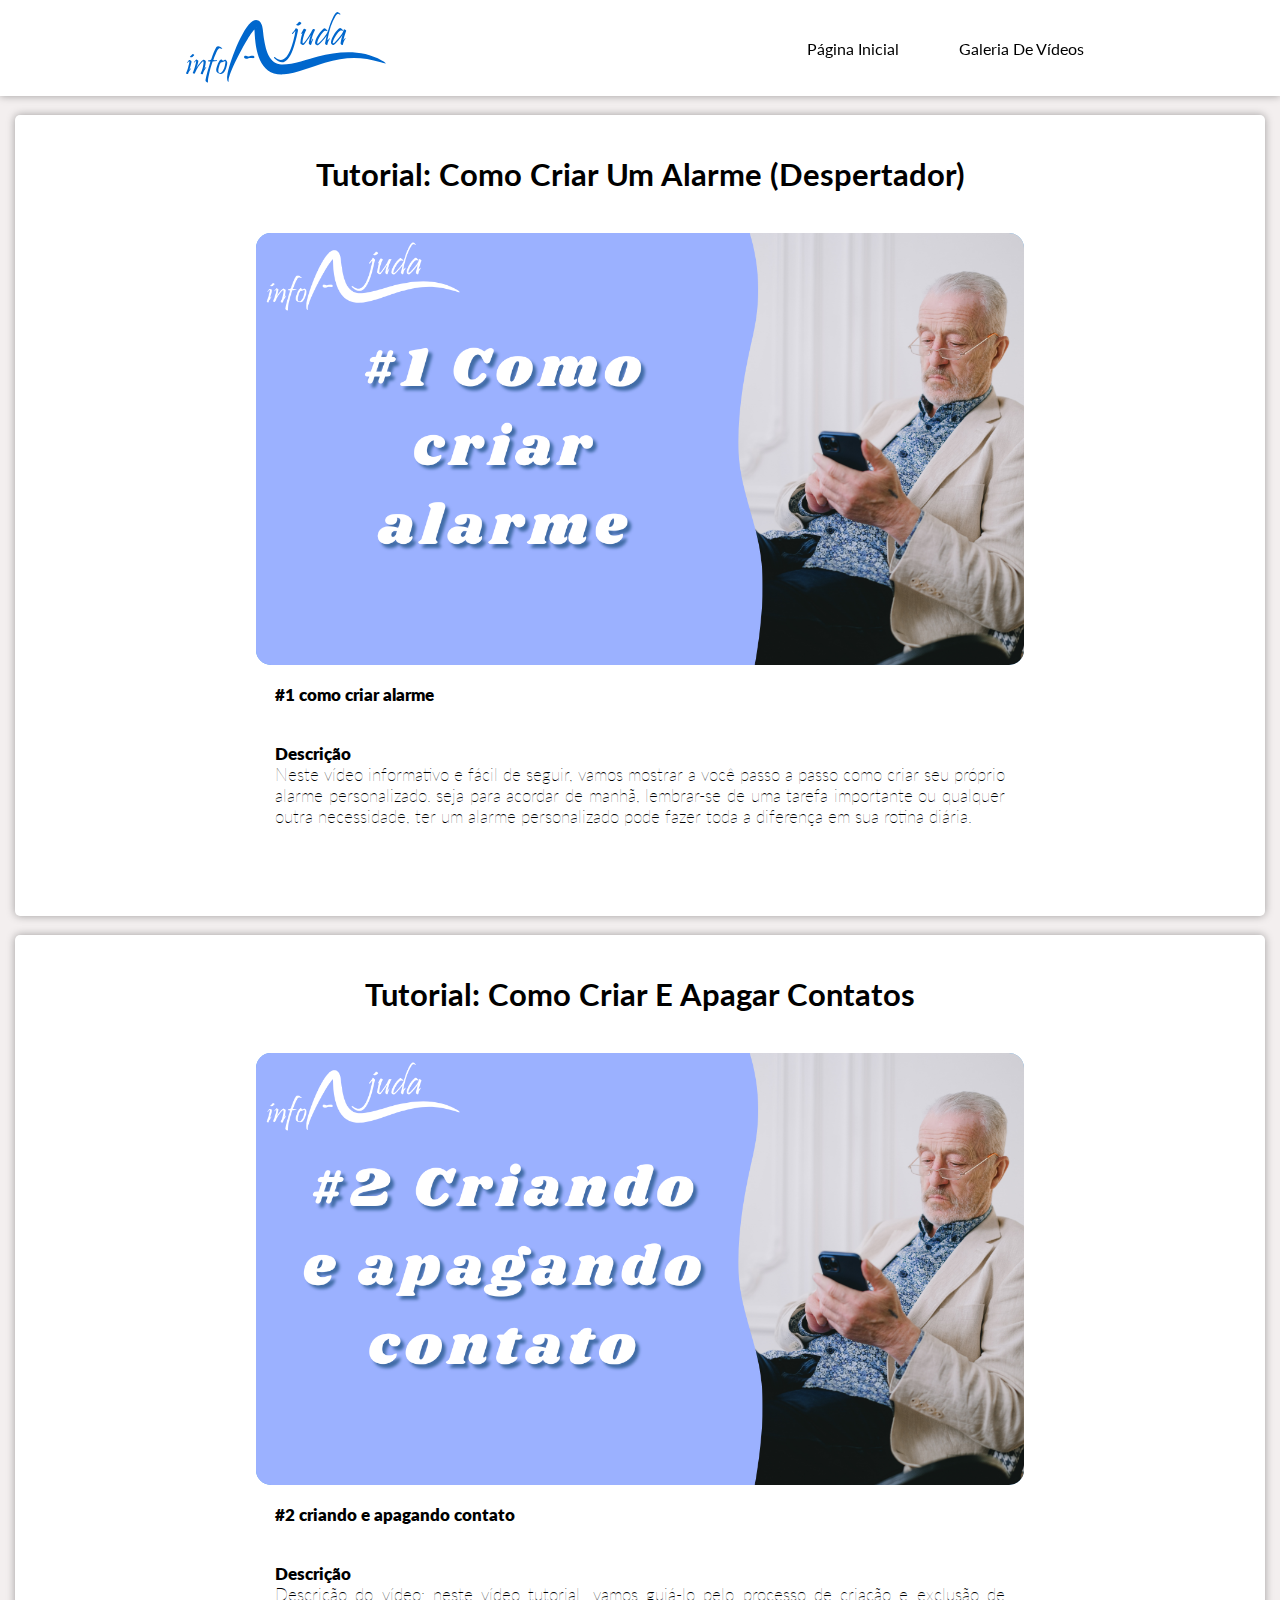
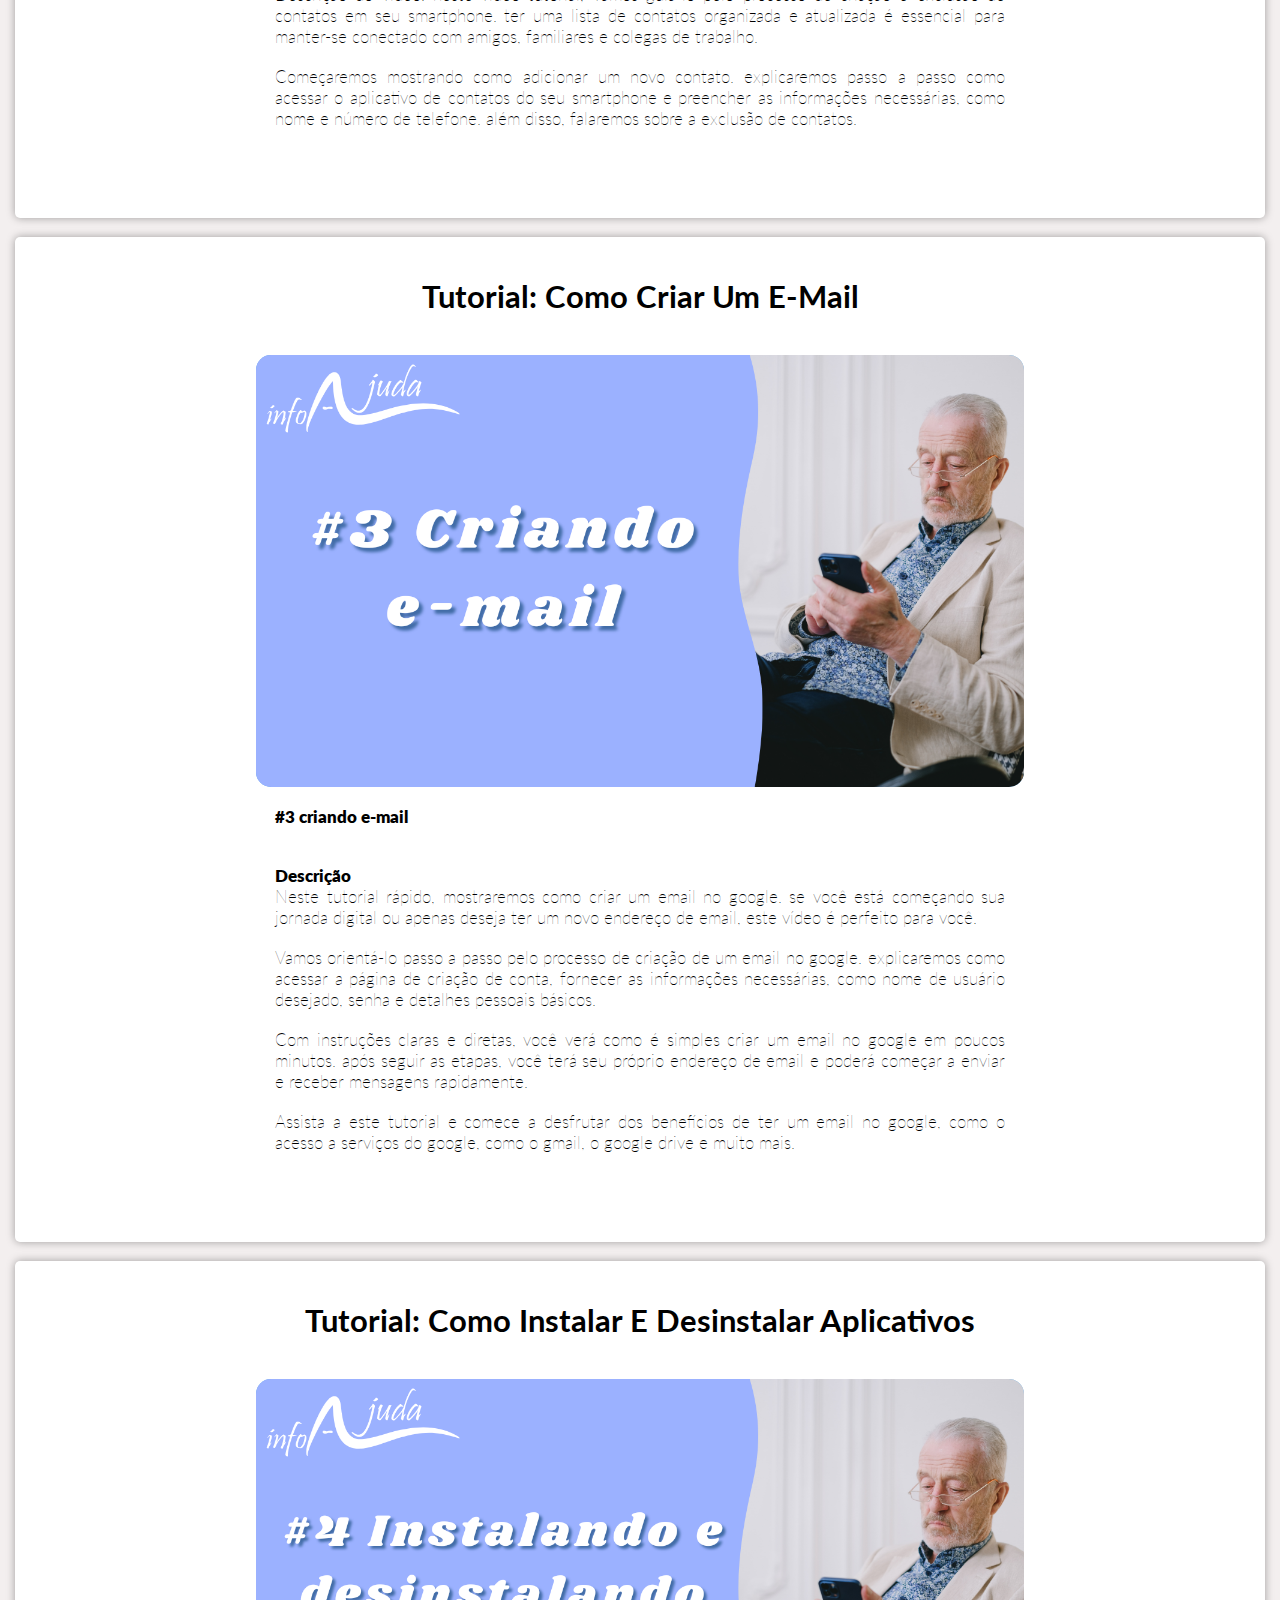
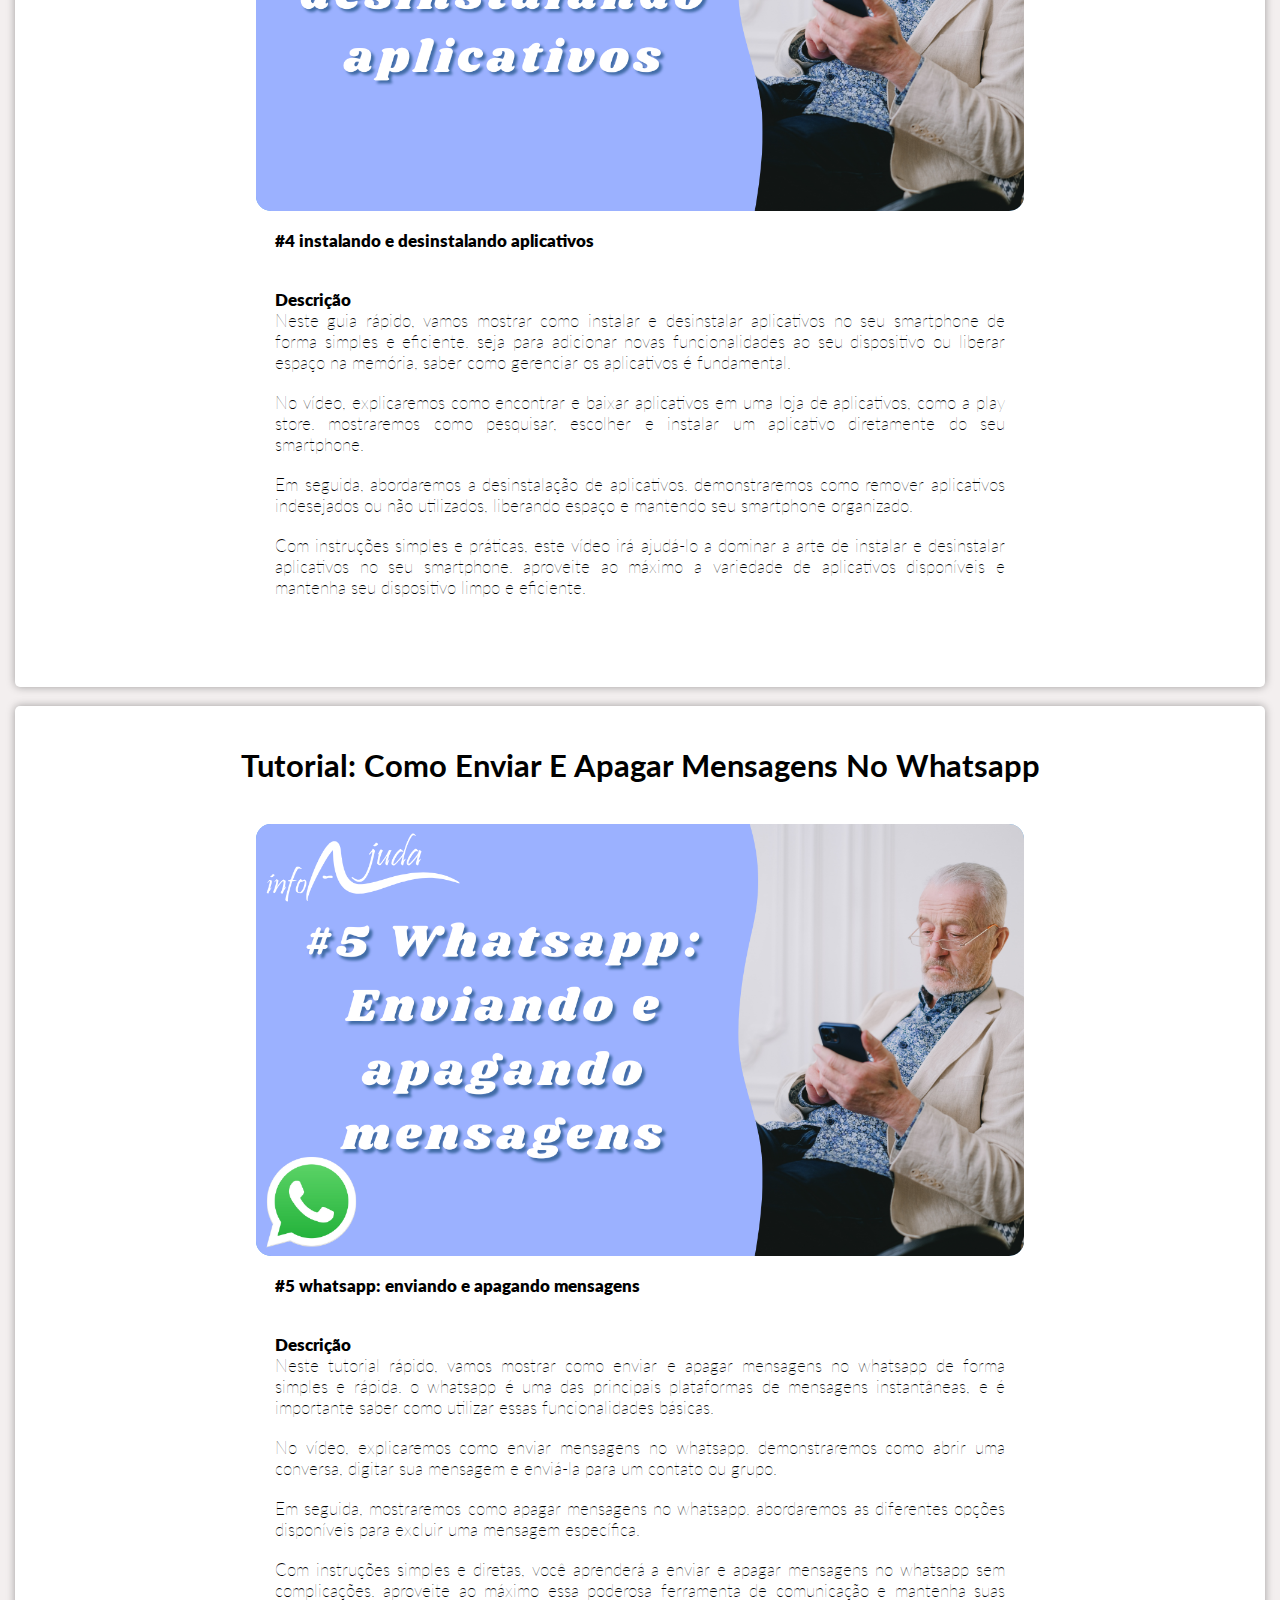
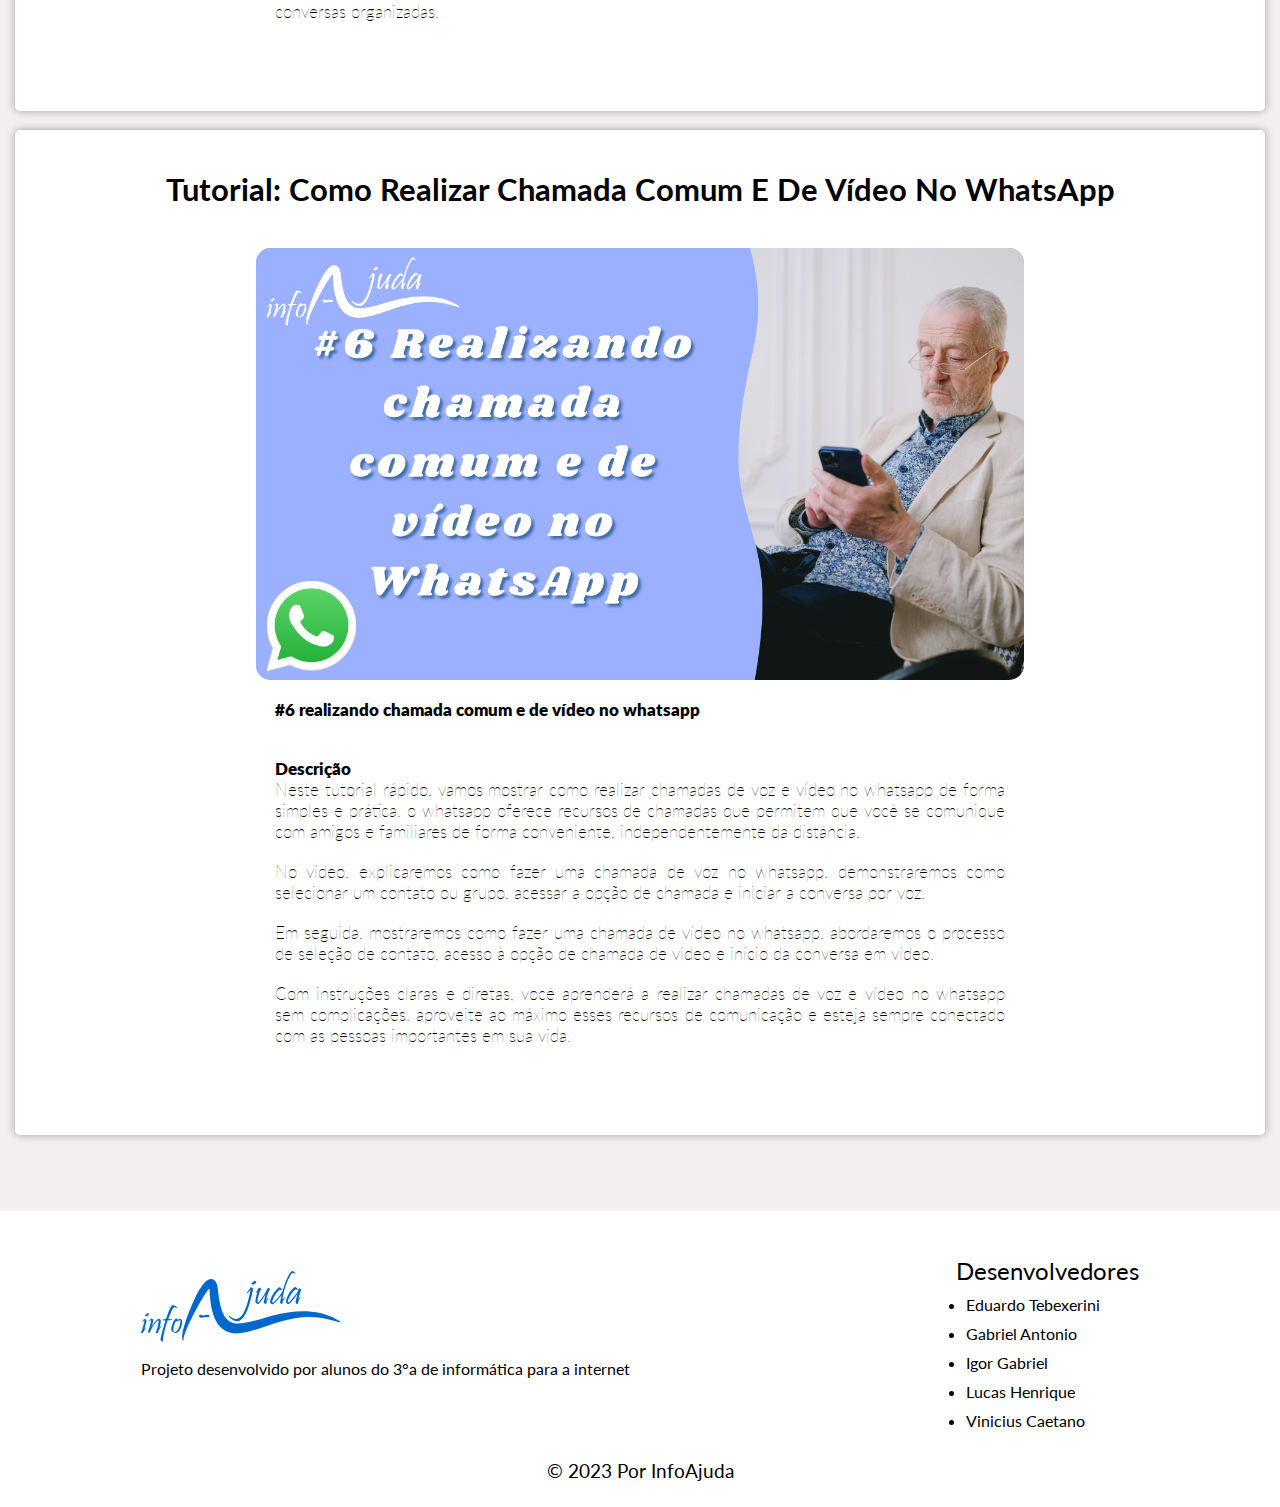
<file: paginas/videos.html>
<!DOCTYPE html>
<html lang="en">

<head>
    <meta charset="UTF-8">
    <meta http-equiv="X-UA-Compatible" content="IE=edge">
    <meta name="viewport" content="width=device-width, initial-scale=1.0">
    <title>Galeria de vídeos</title>
    <link rel="stylesheet" href="../style/style.css">
    <link rel="shortcut icon" href="../img/icone.ico" type="image/x-icon">
</head>

<body>
    <div class="header" id="header">
        <button class="btn_header open" id="btn_header" onclick="openSidebar()">
            <svg xmlns="http://www.w3.org/2000/svg" width="35" height="35" fill="currentColor" class="bi bi-list"
                viewBox="0 0 16 16">
                <path fill-rule="evenodd"
                    d="M2.5 12a.5.5 0 0 1 .5-.5h10a.5.5 0 0 1 0 1H3a.5.5 0 0 1-.5-.5zm0-4a.5.5 0 0 1 .5-.5h10a.5.5 0 0 1 0 1H3a.5.5 0 0 1-.5-.5zm0-4a.5.5 0 0 1 .5-.5h10a.5.5 0 0 1 0 1H3a.5.5 0 0 1-.5-.5z" />
            </svg>
        </button>
        <div class="logo">
            <img src="../img/logo-infoAjuda.svg" alt="">
        </div>
        <div class="navigation" id="navigation">
            <button class="btn_header" id="btn_header" onclick="openSidebar()">
                <svg xmlns="http://www.w3.org/2000/svg" width="35" height="35" fill="currentColor" class="bi bi-x-lg"
                    viewBox="0 0 16 16">
                    <path
                        d="M2.146 2.854a.5.5 0 1 1 .708-.708L8 7.293l5.146-5.147a.5.5 0 0 1 .708.708L8.707 8l5.147 5.146a.5.5 0 0 1-.708.708L8 8.707l-5.146 5.147a.5.5 0 0 1-.708-.708L7.293 8 2.146 2.854Z" />
                </svg>
            </button>
            <a href="../index.html" class="ancora_header">Página Inicial</a>
            <a href="videos.html" class="ancora_header">Galeria de Vídeos</a>
        </div>
    </div>
    <main class="cor" id="cor" onclick="closeSidebar()" tabindex="0">
        <br>

        <div class="quadro" id="quadro" onclick="closeSidebar()" tabindex="0">
            <div class="titulo">Tutorial: Como criar um alarme (despertador)</div>
            <div class="linha">
                <div class="cardzin">
                    <div class="thumb">
                        <a href="player.html">
                            <img src="../img/thumbs/Como criar alarme.png" alt="" width="100%" class="borda">
                        </a>
                    </div>
                    <div class="texto">
                        <p>#1 Como criar alarme</p>
                    </div>
                </div>
                <div class="cardzin2">
                    <div class="texto">
                        <p>DESCRIÇÃO</p>
                        <div class="descricao">
                            <p>
                                Neste vídeo informativo e fácil de seguir, vamos mostrar a você passo a passo como criar
                                seu próprio alarme personalizado. Seja para acordar de manhã, lembrar-se de uma tarefa
                                importante ou qualquer outra necessidade, ter um alarme personalizado pode fazer toda a
                                diferença em sua rotina diária.
                            </p>
                        </div>
                    </div>
                </div>
            </div>
        </div>
        <br>

        <div class="quadro" id="quadro" onclick="closeSidebar()" tabindex="0">
            <div class="titulo">Tutorial: Como criar e apagar contatos</div>
            <div class="linha">
                <div class="cardzin2 vis">
                    <div class="texto">
                        <p>DESCRIÇÃO</p>
                        <div class="descricao">
                            <p>
                                Descrição do vídeo: Neste vídeo tutorial, vamos guiá-lo pelo processo de criação e
                                exclusão de contatos em seu smartphone. Ter uma lista de contatos organizada e
                                atualizada é essencial para manter-se conectado com amigos, familiares e colegas de
                                trabalho.
                            </p>
                            <br>
                            <p>
                                Começaremos mostrando como adicionar um novo contato. Explicaremos passo a passo como
                                acessar o aplicativo de contatos do seu smartphone e preencher as informações
                                necessárias, como nome e número de telefone. Além disso, falaremos sobre a exclusão de
                                contatos.
                            </p>
                        </div>
                    </div>
                </div>
                <div class="cardzin">
                    <div class="thumb">
                        <a href="player2.html">
                            <img src="../img/thumbs/Criando e apagando contato.png" alt="" width="100%" class="borda">
                        </a>
                    </div>
                    <div class="texto">
                        <p>#2 Criando e apagando contato</p>
                    </div>
                </div>
                <div class="cardzin2 inv">
                    <div class="texto">
                        <p>DESCRIÇÃO</p>
                        <div class="descricao">
                            <p>
                                Descrição do vídeo: Neste vídeo tutorial, vamos guiá-lo pelo processo de criação e
                                exclusão de contatos em seu smartphone. Ter uma lista de contatos organizada e
                                atualizada é essencial para manter-se conectado com amigos, familiares e colegas de
                                trabalho.
                            </p>
                            <br>
                            <p>
                                Começaremos mostrando como adicionar um novo contato. Explicaremos passo a passo como
                                acessar o aplicativo de contatos do seu smartphone e preencher as informações
                                necessárias, como nome e número de telefone. Além disso, falaremos sobre a exclusão de
                                contatos.
                            </p>
                        </div>
                    </div>
                </div>
            </div>
        </div>
        <br>

        <div class="quadro" id="quadro" onclick="closeSidebar()" tabindex="0">
            <div class="titulo">Tutorial: Como criar um e-mail</div>
            <div class="linha">
                <div class="cardzin">
                    <div class="thumb">
                        <a href="player3.html">
                            <img src="../img/thumbs/Criando email.png" alt="" width="100%" class="borda">
                        </a>
                    </div>
                    <div class="texto">
                        <p>#3 Criando e-mail</p>
                    </div>
                </div>
                <div class="cardzin2">
                    <div class="texto">
                        <p>DESCRIÇÃO</p>
                        <div class="descricao">
                            <p>
                                Neste tutorial rápido, mostraremos como criar um email no Google. Se você está começando
                                sua jornada digital ou apenas deseja ter um novo endereço de email, este vídeo é
                                perfeito para você.
                            </p>
                            <br>
                            <p>
                                Vamos orientá-lo passo a passo pelo processo de criação de um email no Google.
                                Explicaremos como acessar a página de criação de conta, fornecer as informações
                                necessárias, como nome de usuário desejado, senha e detalhes pessoais básicos.
                            </p>
                            <br>
                            <p>
                                Com instruções claras e diretas, você verá como é simples criar um email no Google em
                                poucos minutos. Após seguir as etapas, você terá seu próprio endereço de email e poderá
                                começar a enviar e receber mensagens rapidamente.
                            </p>
                            <br>
                            <p>
                                Assista a este tutorial e comece a desfrutar dos benefícios de ter um email no Google,
                                como o acesso a serviços do Google, como o Gmail, o Google Drive e muito mais.
                            </p>
                        </div>
                    </div>
                </div>
            </div>
        </div>
        <br>

        <div class="quadro" id="quadro" onclick="closeSidebar()" tabindex="0">
            <div class="titulo">Tutorial: Como instalar e desinstalar aplicativos</div>
            <div class="linha">
                <div class="cardzin2 vis">
                    <div class="texto">
                        <p>DESCRIÇÃO</p>
                        <div class="descricao">
                            <p>
                                Neste guia rápido, vamos mostrar como instalar e desinstalar aplicativos no seu
                                smartphone de forma simples e eficiente. Seja para adicionar novas funcionalidades ao
                                seu dispositivo ou liberar espaço na memória, saber como gerenciar os aplicativos é
                                fundamental.
                            </p>
                            <br>
                            <p>
                                No vídeo, explicaremos como encontrar e baixar aplicativos em uma loja de aplicativos,
                                como a Play Store. Mostraremos como pesquisar, escolher e instalar um aplicativo
                                diretamente do seu smartphone.
                            </p>
                            <br>
                            <p>
                                Em seguida, abordaremos a desinstalação de aplicativos. Demonstraremos como remover
                                aplicativos indesejados ou não utilizados, liberando espaço e mantendo seu smartphone
                                organizado.
                            </p>
                            <br>
                            <p>
                                Com instruções simples e práticas, este vídeo irá ajudá-lo a dominar a arte de instalar
                                e desinstalar aplicativos no seu smartphone. Aproveite ao máximo a variedade de
                                aplicativos disponíveis e mantenha seu dispositivo limpo e eficiente.
                            </p>
                        </div>
                    </div>
                </div>
                <div class="cardzin">
                    <div class="thumb">
                        <a href="player4.html">
                            <img src="../img/thumbs/Instalando e desinstalando apps.png" alt="" width="100%"
                                class="borda">
                        </a>
                    </div>
                    <div class="texto">
                        <p>#4 Instalando e desinstalando aplicativos</p>
                    </div>
                </div>
                <div class="cardzin2 inv">
                    <div class="texto">
                        <p>DESCRIÇÃO</p>
                        <div class="descricao">
                            <p>
                                Neste guia rápido, vamos mostrar como instalar e desinstalar aplicativos no seu
                                smartphone de forma simples e eficiente. Seja para adicionar novas funcionalidades ao
                                seu dispositivo ou liberar espaço na memória, saber como gerenciar os aplicativos é
                                fundamental.
                            </p>
                            <br>
                            <p>
                                No vídeo, explicaremos como encontrar e baixar aplicativos em uma loja de aplicativos,
                                como a Play Store. Mostraremos como pesquisar, escolher e instalar um aplicativo
                                diretamente do seu smartphone.
                            </p>
                            <br>
                            <p>
                                Em seguida, abordaremos a desinstalação de aplicativos. Demonstraremos como remover
                                aplicativos indesejados ou não utilizados, liberando espaço e mantendo seu smartphone
                                organizado.
                            </p>
                            <br>
                            <p>
                                Com instruções simples e práticas, este vídeo irá ajudá-lo a dominar a arte de instalar
                                e desinstalar aplicativos no seu smartphone. Aproveite ao máximo a variedade de
                                aplicativos disponíveis e mantenha seu dispositivo limpo e eficiente.
                            </p>
                        </div>
                    </div>
                </div>
            </div>
        </div>
        <br>

        <div class="quadro" id="quadro" onclick="closeSidebar()" tabindex="0">
            <div class="titulo">Tutorial: Como enviar e apagar mensagens no Whatsapp</div>
            <div class="linha">
                <div class="cardzin">
                    <div class="thumb">
                        <a href="player5.html">
                            <img src="../img/thumbs/mandar e apagar mensagem no wpp.png" alt="" width="100%"
                                class="borda">
                        </a>
                    </div>
                    <div class="texto">
                        <p>#5 Whatsapp: Enviando e apagando mensagens</p>
                    </div>
                </div>
                <div class="cardzin2">
                    <div class="texto">
                        <p>DESCRIÇÃO</p>
                        <div class="descricao">
                            <p>
                                Neste tutorial rápido, vamos mostrar como enviar e apagar mensagens no WhatsApp de forma
                                simples e rápida. O WhatsApp é uma das principais plataformas de mensagens instantâneas,
                                e é importante saber como utilizar essas funcionalidades básicas.
                            </p>
                            <br>
                            <p>
                                No vídeo, explicaremos como enviar mensagens no WhatsApp. Demonstraremos como abrir uma
                                conversa, digitar sua mensagem e enviá-la para um contato ou grupo.
                            </p>
                            <br>
                            <p>
                                Em seguida, mostraremos como apagar mensagens no WhatsApp. Abordaremos as diferentes
                                opções disponíveis para excluir uma mensagem específica.
                            </p>
                            <br>
                            <p>
                                Com instruções simples e diretas, você aprenderá a enviar e apagar mensagens no WhatsApp
                                sem complicações. Aproveite ao máximo essa poderosa ferramenta de comunicação e mantenha
                                suas conversas organizadas.
                            </p>
                        </div>
                    </div>
                </div>
            </div>
        </div>
        <br>

        <div class="quadro" id="quadro" onclick="closeSidebar()" tabindex="0">
            <div class="titulo">Tutorial: Como realizar chamada comum e de vídeo no WhatsApp</div>
            <div class="linha">
                <div class="cardzin2 vis">
                    <div class="texto">
                        <p>DESCRIÇÃO</p>
                        <div class="descricao">
                            <p>
                                Neste tutorial rápido, vamos mostrar como realizar chamadas de voz e vídeo no WhatsApp de forma simples e prática. O WhatsApp oferece recursos de chamadas que permitem que você se comunique com amigos e familiares de forma conveniente, independentemente da distância.
                            </p>
                            <br>
                            <p>
                                No vídeo, explicaremos como fazer uma chamada de voz no WhatsApp. Demonstraremos como selecionar um contato ou grupo, acessar a opção de chamada e iniciar a conversa por voz.
                            </p>
                            <br>
                            <p>
                                Em seguida, mostraremos como fazer uma chamada de vídeo no WhatsApp. Abordaremos o processo de seleção de contato, acesso à opção de chamada de vídeo e início da conversa em vídeo.
                            </p>
                            <br>
                            <p>
                                Com instruções claras e diretas, você aprenderá a realizar chamadas de voz e vídeo no WhatsApp sem complicações. Aproveite ao máximo esses recursos de comunicação e esteja sempre conectado com as pessoas importantes em sua vida.
                            </p>
                        </div>
                    </div>
                </div>
                <div class="cardzin">
                    <div class="thumb">
                        <a href="player6.html">
                            <img src="../img//thumbs/chamada.png" alt="" width="100%" class="borda">
                        </a>
                    </div>
                    <div class="texto">
                        <p>#6 Realizando chamada comum e de vídeo no WhatsApp</p>
                    </div>
                </div>
                <div class="cardzin2 inv">
                    <div class="texto">
                        <p>DESCRIÇÃO</p>
                        <div class="descricao">
                            <p>
                                Neste tutorial rápido, vamos mostrar como realizar chamadas de voz e vídeo no WhatsApp de forma simples e prática. O WhatsApp oferece recursos de chamadas que permitem que você se comunique com amigos e familiares de forma conveniente, independentemente da distância.
                            </p>
                            <br>
                            <p>
                                No vídeo, explicaremos como fazer uma chamada de voz no WhatsApp. Demonstraremos como selecionar um contato ou grupo, acessar a opção de chamada e iniciar a conversa por voz.
                            </p>
                            <br>
                            <p>
                                Em seguida, mostraremos como fazer uma chamada de vídeo no WhatsApp. Abordaremos o processo de seleção de contato, acesso à opção de chamada de vídeo e início da conversa em vídeo.
                            </p>
                            <br>
                            <p>
                                Com instruções claras e diretas, você aprenderá a realizar chamadas de voz e vídeo no WhatsApp sem complicações. Aproveite ao máximo esses recursos de comunicação e esteja sempre conectado com as pessoas importantes em sua vida.
                            </p>
                        </div>
                    </div>
                </div>
            </div>
        </div>

        <br>
        <br><br><br>

    </main>
    <div class="footer" id="footer" onclick="closeSidebar()" tabindex="0">
        <div class="row">
            <div class="card_left">
                <img src="../img/logo-infoAjuda.svg" alt="logo">
                <p>
                    Projeto desenvolvido por alunos do 3°A de informática para a internet
                </p>
            </div>
            <div class="card_center"></div>
            <div class="card_right">
                <h2>desenvolvedores</h2>
                <ul>
                    <li>Eduardo Tebexerini</li>
                    <li>Gabriel Antonio</li>
                    <li>Igor Gabriel</li>
                    <li>Lucas Henrique</li>
                    <li>Vinicius Caetano</li>
                </ul>
            </div>
        </div>
        <h3>&copy; 2023 por InfoAjuda</h3>
    </div>
</body>
<script src="../javascript/java_video.js"></script>
</html>
</file>
<file: style/style.css>
@import url('https://fonts.googleapis.com/css2?family=Lato&display=swap');
* {
    margin: 0;
    padding: 0;
}

:root {
    --azul-claro: #5ba9e8;
    --azul-principal: #0067cd;
    --branco: #ffffff;
    --cinza-escuro: #f3efef;
    --amarelo: #ffd700;
}
p {
    text-transform: lowercase;
  }
  
p:first-letter {
    text-transform: uppercase;
}
/* CSS para o header (tem que finalizar)*/
.header {
    height: 6em;
    background-color: var(--branco);
    display: flex;
    justify-content: space-around;
    align-items: center;
    position: sticky;
    top: 0;
    left: 0;
    z-index: 1;
    box-shadow: 0px 0px 8px rgba(0, 0, 0, 0.350);
}
.logo img {
    height: 100px;
    width: 200px;
}
.navigation {
    display: flex;
    flex-direction: row;
    z-index: 1;
}
.navigation .ancora_header {
    color: black;
    text-decoration: none;
    margin: 10px;
    font-family: 'Lato', sans-serif;
    margin-left: 50px;
}
.btn_header {
    display: none;
    border: none;
    background-color: transparent;
    cursor: pointer;
}
@media screen and (max-width: 768px) {
    .logo img {
        height: 75px;
        width: 125px;
    }
    .btn_header {
        display: block;
    }
    .logo {
        margin-right: 20px;
    }
    .open {
        margin-left: 20px;
    }
    .navigation {
        flex-direction: column;
        top: 0;
        position: absolute;
        background-color: var(--branco);
        padding: 20px;
        width: 30vw;
        height: 1000%;
        margin-left: -135vw;
        animation: 1s;
        box-shadow: 0px 0px 8px rgba(0, 0, 0, 0.350);
    }
    .navigation .ancora_header {
        margin: 20px 0;
        padding: 10px 0;
        font-family: 'Lato', sans-serif;
    }
}
@keyframes openSidebar {
    from {
        margin-left: -135vw;
    }
    top {
        margin-left: -70vw;
    }
}

@keyframes closeSidebar {
    from {
        margin-left: -70vw;
    }
    top {
        margin-left: -135vw;
    }
}


/* CSS para o banner */
.banner {
    background: url(../img/25334.jpg);
    min-height: 600px;
    display: flex;
    justify-content: center;
    align-items: center;
    animation: 1s;
}
.banner .quadrado {
    background-color: white;
    display: flex;
    flex-direction: column;
    align-items: center;
    height: 270px;
    width: 500px;
    padding: 50px 20px 10px 20px;
    border-radius: 5px;
}
.banner .quadrado h1 {
    margin-bottom: 35px;
    text-align: center;
    font-family: 'Lato', sans-serif;
}
.banner .quadrado p {
    line-height: 1.5;
    text-align: center;
    font-family: 'Lato', sans-serif;
}

@media screen and (max-width: 768px) {
    .banner {
        padding: 25px;
        min-height: 400px;
        margin: 15px 10px;
    }
    .banner .quadrado {
        width: auto;
        padding: 50px 20px 10px 20px;
        height: auto;
    }
    .banner .quadrado h1 {
        margin-bottom: 17.5px;
    }
    .quadrado p {
        line-height: normal;
    }
}

/* CSS para a section2 */
.section2 {
    background-color: var(--branco);
    width: 100%;
    height: 700px;
    display: flex;
    justify-content: center;
    align-items: center;
    flex-direction: row;
    padding: 40px;
    }    
    
    .section2 h1 {
        font-size: 24px;
        margin-bottom: 20px;
        text-align: center;
    }
    
    .section2 .content p {
        font-size: 16px;
        margin-bottom: 20px;
    }
    .content {
        width: 50%;
        height: 100%;
        padding: 25px;
    }
    .c1 {
        width: 50%;
        height: 100%;
        padding: 25px;
        display: flex;
        align-items: center;
        flex-direction: column;
        text-align: center;
    }
    .card {
        height: auto;
        padding: 15px;
        width: 250px;
        background-color: var(--cinza-escuro);
        border-radius: 10px;
        box-shadow: 0px 0px 8px rgba(0, 0, 0, 0.350);;
    }
    .card .foto{
        border-radius: 50%;
        width: 150px;
        height: 150px;
    }
    .card h3 {
        margin: 10px;
    }
    @media screen and (max-width: 768px) {
        .section2 {
            height: auto;
            flex-direction: column;
            padding: 15px;
        }
        .content {
            width: 100%;
            height: auto;
            padding: 10px;
        }
        .c1 {
            width: 100%;
            height: auto;
            padding: 10px;
        }
    }
    h1 {
        text-transform: lowercase;
      }
      
    h1:first-letter {
        text-transform: uppercase;
    }
    
    /* CSS para a caixa de introdução aos videos */
    .section3 {
        background-color: var(--azul-claro);
        display: flex;
        justify-content: center;
        align-items: center;
        min-height: 700px;
    }
    .section3 .center {
        background-color: var(--branco);
        display: flex;
        align-items: center;
        flex-direction: column;
        width: 800px;
        height: 450px;
        padding: 30px 30px 30px;
        box-shadow: 0px 0px 8px rgba(0, 0, 0, 0.450);
        border-radius: 5px;
    }
    
    .section3 .center h1 {
        margin-bottom: 50px;
        font-family: 'Lato', sans-serif;
}

.section3 .center .videoo {
    display: flex;
    flex-direction: row;
}


.section3 .center .videoo  video{
    width: 450px;
    height: auto;
    box-shadow: 0px 0px 8px rgba(0, 0, 0, 0.450);
}

.section3 .center .videoo p {
    padding: 0 15px 0 15px;
    font-family: 'Lato', sans-serif;
}

@media screen and (max-width: 768px) {
    .section3 {
        padding: 20px;
    }
    .section3 .center {
        height: auto;
        width: 400px;
        justify-content: center;
    }
    .section3 .center .videoo {
        flex-direction: column;
    }
    .section3 .center .videoo  video{
        width: 300px;
        height: 200px;
    }
    .section3 .center .videoo p {
        padding: 15px;
    }
}

/* CSS para o main da pagina videos */
main {
    min-height: auto;
}

.cor {
    background-color: var(--cinza-escuro);
    color: rgb(0, 0, 0);
}

.quadro{
    border-radius: 5px;
    box-shadow: 0px 0px 8px rgba(0, 0, 0, 0.350);
    margin: 0px 15px;
    background-color: var(--branco);
    padding: 40px 20px 0px;
    transition-delay: 0.3s;
}

.linha {
    display: flex;
    padding: 5px 5px 70px;
    justify-content: space-around;
}

.titulo {
    text-align: center;
    font-weight: bold;
    font-size: 31px;
    margin-bottom: 35px;
}

.cardzin {
    height: auto;
    width: calc(640px * 1.2);
}

.cardzin2 {
    height: auto;
    width: 600px;
}

.texto {
    padding: 19px;
}
.texto p{
    font-size: 17px;
    font-weight: 800;
    font-family: 'Lato', sans-serif;
}

.descricao p{
    font-size: 17px;
    font-weight: lighter;
    text-align: justify;
    font-family: 'Lato', sans-serif;
}

.vidioo{
    width: 100%;
    height: 100%;
}

.borda {
    border-radius: 15px;
}

.thumb {
    background-color: var(--azul-claro);
    border-radius: 15px;
    height: calc(360px * 1.2);
    width: calc(640px * 1.2);
    transition-duration: 0.3s;
}
.thumb:hover {
    box-shadow: 0px 0px 12px rgba(14, 4, 75, 0.514);
}

/* O inv deixa invisivel uma div no tamanho normal de tela*/
.inv {
    display: none;
}
/* O vis deixa visivel uma div no tamanho normal de tela*/
.vis {
    display: block;
}
/* O inv e o vis invertem seus papéis quando a tela for menor ou igual a 1300px*/

/* CSS para a responsividade da main da pagina videos */
@media screen and (max-width: 1300px){
    .linha {
        flex-direction: column;
        align-items: center;
    }

    .cardzin2 {
        width: calc(640px * 1.2);
    }

    .inv {
        display: block;
    }

    .vis {
        display: none;
    }
}

@media screen and (max-width: 820px){
    .quadro{
        margin: 0px 0px;
    }
}

@media screen and (max-width: 790px){
    .quadro{
        padding: 40px 0px 0px;
    }

    .linha {
        padding: 5px 0px 70px;
    }

    .thumb {
        border-radius: 0px;
    }    
}

@media screen and (max-width: 768px){
    .thumb {
        height: calc(360px * 1.15);
        width: calc(640px * 1.15);
    }

    .cardzin {
        width: calc(640px * 1.15);
    }

    .cardzin2 {
        width: calc(640px * 1.15);
    }
}

@media screen and (max-width: 736px){
    .thumb {
        height: calc(360px * 1.13);
        width: calc(640px * 1.13);
    }

    .cardzin {
        width: calc(640px * 1.13);
    }

    .cardzin2 {
        width: calc(640px * 1.13);
    }
}

@media screen and (max-width: 724px){
    .thumb {
        height: calc(360px * 1.11);
        width: calc(640px * 1.11);
    }

    .cardzin {
        width: calc(640px * 1.11);
    }

    .cardzin2 {
        width: calc(640px * 1.11);
    }
}

@media screen and (max-width: 711px){
    .thumb {
        height: calc(360px * 1);
        width: calc(640px * 1);
    }

    .cardzin {
        width: calc(640px * 1);
    }

    .cardzin2 {
        width: calc(640px * 1);
    }
}

@media screen and (max-width: 640px){
    .thumb {
        height: calc(360px * 0.9);
        width: calc(640px * 0.9);
    }

    .cardzin {
        width: calc(640px * 0.9);
    }

    .cardzin2 {
        width: calc(640px * 0.9);
    }
}

@media screen and (max-width: 576px){
    .thumb {
        height: calc(360px * 0.8);
        width: calc(640px * 0.8);
    }

    .cardzin {
        width: calc(640px * 0.8);
    }

    .cardzin2 {
        width: calc(640px * 0.8);
    }
}

@media screen and (max-width: 512px){
    .thumb {
        height: calc(360px * 0.7);
        width: calc(640px * 0.7);
    }

    .cardzin {
        width: calc(640px * 0.7);
    }

    .cardzin2 {
        width: calc(640px * 0.7);
    }
}

@media screen and (max-width: 448px){
    .thumb {
        height: calc(360px * 0.6);
        width: calc(640px * 0.6);
    }

    .cardzin {
        width: calc(640px * 0.6);
    }

    .cardzin2 {
        width: calc(640px * 0.6);
    }
}

@media screen and (max-width: 384px){
    .thumb {
        height: calc(360px * 0.5);
        width: calc(640px * 0.5);
    }

    .cardzin {
        width: calc(640px * 0.5);
    }

    .cardzin2 {
        width: calc(640px * 0.5);
    }
}

@media screen and (max-width: 320px){
    .thumb {
        height: calc(360px * 0.46);
        width: calc(640px * 0.46);
    }

    .cardzin {
        width: calc(640px * 0.46);
    }

    .cardzin2 {
        width: calc(640px * 0.46);
    }
}

/* CSS para o footer */
.footer {
    display: flex;
    flex-direction: column;
    padding: 25px 50px;
}

.row {
    display: flex;
    flex-direction: row;
    justify-content: space-around;
}

.row .card_left,
.row .card_right {
    margin: 20px;
}

.row .card_left img {
    width: 200px;
    height: 100px;
}

.row .card_right ul li {
    font-family: 'Lato', sans-serif;
    margin: 10px;
}

.footer h3 {
    text-align: center;
    font-family: 'Lato', sans-serif;
}

@media screen and (max-width: 768px) {
    .footer {
        padding: 12.5px 25px;
    }
    .row {
        flex-direction: column;
    }
}

/* paginas de videos */
* {
    margin: 0;           
    padding: 0;
    box-sizing: border-box;
    text-transform: capitalize;
    font-family: 'Lato', sans-serif;
    font-weight: normal;
}

video {
    width: min(100%);
    aspect-ratio: 16 / 9;
}

.video {
    background-color: var(--branco);
    box-shadow: 0px 0px 8px rgba(0, 0, 0, 0.350);
    
}
.video h3{
    padding: 10px;
}

.container {
    display: grid;
    grid-template-columns: 2fr 1fr;
    gap: 15px;
    align-items: flex-start;
    padding: 5px 5%;
}

.container .mainvideo {
    background: var(--branco);
    border-radius: 5px;
    padding: 10px;
}

.container .mainvideo video {
    width: 100%;
    border-radius: 5px;
}

.container .mainvideo .title {
    color: #333;
    font-size: 23px;
    padding-top: 15px;
    padding-bottom: 15px;
}

.container .video-list {
    background: #fff;
    border-radius: 5px;
    height: 520px;
    overflow-y: scroll;
    box-shadow: 0px 0px 8px rgba(0, 0, 0, 0.350);
}

.container .video-list::-webkit-scrollbar {
    width: 7px;
}

.container .video-list::-webkit-scrollbar-track {
    background: #ccc;
    border-radius: 50px;
}

.container .video-list::-webkit-scrollbar-thumb {
    background: #666;
    border-radius: 50px;
}

.container .video-list .vid video {
    width: 100px;
    border-radius: 5px;
}

.container .video-list .vid {
    display: flex;
    align-items: center;
    gap: 15px;
    background: #f7f7f7;
    border-radius: 5px;
    margin: 10px;
    padding: 10px;
    border: 1px solid rgba(0, 0, 0, .1);
    cursor: pointer;
}

.container .video-list.vid:hover {
    background: #eee;
}

.container .video-list .vid:active {
     background: #2980b9;
}

.container .video-list .vid:active .title{
     color: #fff;
}

.container .video-list .vid .title{
     color: #333;
}

@media (max-width:991px){

.container {
grid-template-columns: 1.5fr 1fr;
padding: 10px;
}

}

@media (max-width:768px){

.container {
grid-template-columns: 1fr;
}

}
</file>
